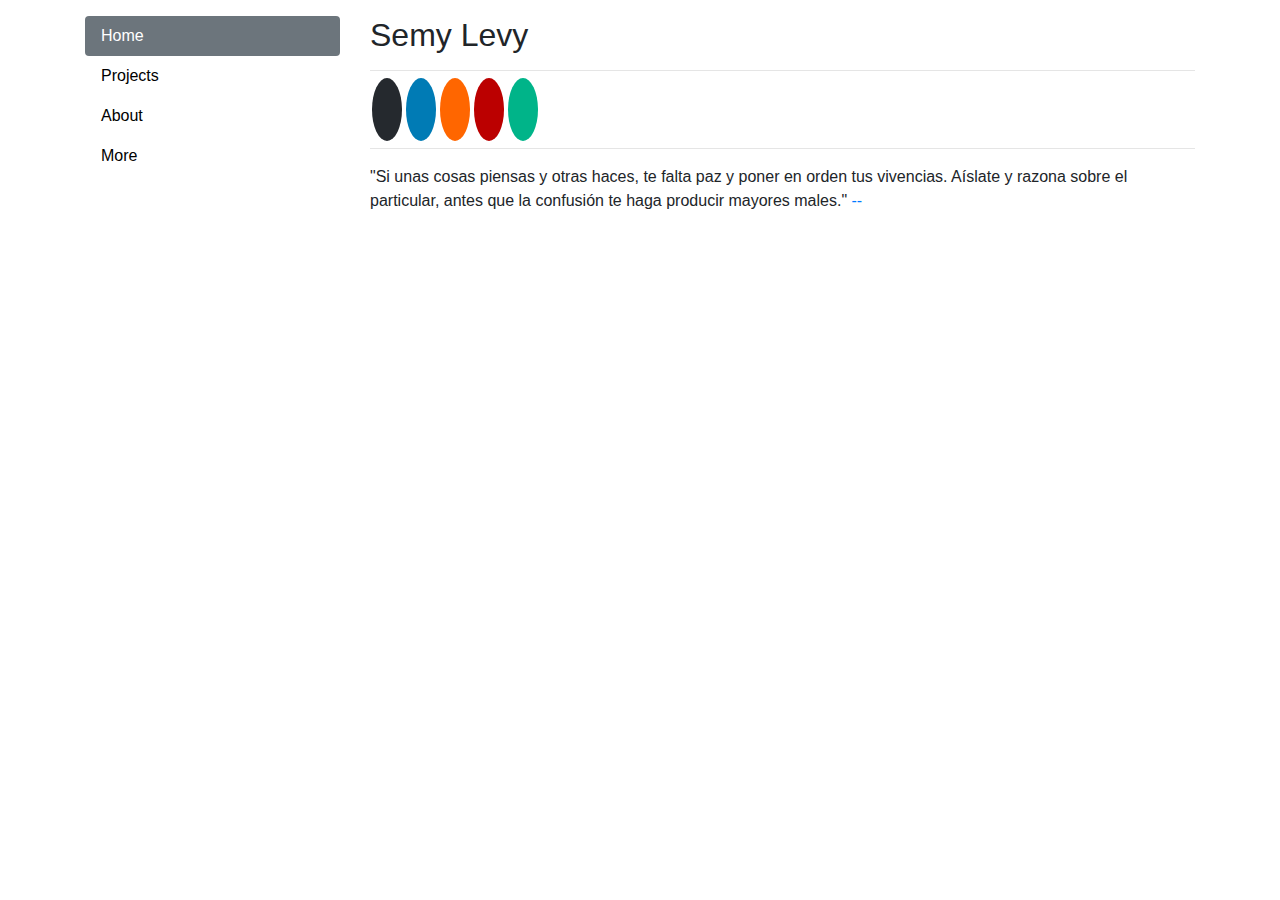
<file: index.html>
<!doctype html>
<html lang="en">
<head>
    <title>semy_levy_info</title>
    <meta charset="utf-8">
    <meta name="viewport" content="width=device-width, initial-scale=1, shrink-to-fit=no">
    <link rel="stylesheet" href="https://maxcdn.bootstrapcdn.com/bootstrap/4.0.0/css/bootstrap.min.css" integrity="sha384-Gn5384xqQ1aoWXA+058RXPxPg6fy4IWvTNh0E263XmFcJlSAwiGgFAW/dAiS6JXm" crossorigin="anonymous">
    <link href="https://fonts.googleapis.com/css?family=Space+Mono" rel="stylesheet">
    <link rel="stylesheet" href="https://use.fontawesome.com/releases/v5.0.13/css/all.css" integrity="sha384-DNOHZ68U8hZfKXOrtjWvjxusGo9WQnrNx2sqG0tfsghAvtVlRW3tvkXWZh58N9jp" crossorigin="anonymous">
    <link rel="stylesheet" href="css/styles.css">
</head>
<body>
    <div class="container">
        <div class="row">
            <div class="col-sm-3 text-center text-sm-left align-self-start mt-3">
                <div class="nav nav-pills flex-row flex-sm-column" id="v-pills-tab" role="tablist" aria-orientation="vertical horizontal-sm">
                    <a class="nav-link active bg-active-dark" id="v-pills-home-tab" data-toggle="pill" href="#v-pills-home" role="tab" aria-controls="v-pills-home" aria-selected="true">Home</a>
                    <a class="nav-link" id="v-pills-projects-tab" data-toggle="pill" href="#v-pills-projects" role="tab" aria-controls="v-pills-projects" aria-selected="false">Projects</a>
                    <a class="nav-link" id="v-pills-about-tab" data-toggle="pill" href="#v-pills-about" role="tab" aria-controls="v-pills-about" aria-selected="false">About</a>
                    <a class="nav-link extra-pill" id="v-pills-more-tab" data-toggle="pill" href="#v-pills-more" role="tab" aria-controls="v-pills-more" aria-selected="false">More</a>
                </div>
            </div>
            <div class="col-sm-9 align-self-start mt-3">
                <div class="tab-content" id="v-pills-tabContent">
                    <div class="tab-pane fade show active" id="v-pills-home" role="tabpanel" aria-labelledby="v-pills-home-tab">
                        <h2>Semy Levy</h2>
                        <hr>
                        <a href="https://github.com/semylevy"><i class="fab fa-github"></i></a>
                        <a href="https://www.linkedin.com/in/semylevy/"><i class="fab fa-linkedin"></i></a>
                        <a href="mailto:semylb@gmail.com"><i class="fas fa-envelope"></i></a>
                        <a href="https://www.youtube.com/user/010slb"><i class="fab fa-youtube"></i></a>
                        <a href="#" class="fab fa-google"></a>
                        <hr>
                        <p>"Si unas cosas piensas y otras haces, te falta paz y poner en orden tus vivencias. Aíslate y razona sobre el particular, antes que la confusión te haga producir mayores males." <a href="https://twitter.com/xalhos" target="_blank">--</a></p>
                    </div>
                    <div class="tab-pane fade" id="v-pills-projects" role="tabpanel" aria-labelledby="v-pills-projects-tab">
                        <h3>Some of my work</h3>
                        <hr>
                        <ul>
                            <li><a href="g-sandbox">Geometry Sandbox</a></li>
                                <ul class="b">
                                    <li>Line (and shape) drawing and transformations. Web app for Algorithm Design class.</li>
                                </ul>
                            <br>
                            <li><a href="http://edukasparov.com/" target="_blank">EduKasparov</a></li>
                                <ul class="b">
                                    <li>Online forum to be used by chess teachers. Designed for Fundación Kasparov (Mexico).</li>
                                </ul>
                            <br>
                            <li><a href="https://github.com/semylevy/C-Tron-Multiplayer" target="_blank">C Tron Multiplayer</a></li>
                                <ul class="b">
                                    <li>Multiplayer port of arcade game Tron. Fully developed in C.</li>
                                </ul>
                            <br>
                            <li>Zero Pi Day Bot</li>
                            <li>More to come...</li>
                        </ul>
                    </div>
                    <div class="tab-pane fade" id="v-pills-about" role="tabpanel" aria-labelledby="v-pills-about-tab">
                        <h3>About me</h3>
                        <hr>
                        <p>Write something about me.<br><a href="https://goo.gl/x7pzps" target="_blank">Here</a> is my resume. And <a href="https://github.com/semylevy" target="_blank">here</a> is mi Gihtub page.</p>
                    </div>
                    <div class="tab-pane fade" id="v-pills-more" role="tabpanel" aria-labelledby="v-pills-more-tab">
                        <h3>More...</h3>
                        <hr>
                            <ul style="list-style-type: disc;">
                                <li><a href="https://www.youtube.com/watch?v=cRyQweOwi1M" target="_blank">my dog</a></li>
                            </ul>
                        </p>
                    </div>
                </div>
            </div>
        </div>
    </div>
    <script src="https://code.jquery.com/jquery-3.2.1.slim.min.js" integrity="sha384-KJ3o2DKtIkvYIK3UENzmM7KCkRr/rE9/Qpg6aAZGJwFDMVNA/GpGFF93hXpG5KkN" crossorigin="anonymous"></script>
    <script src="https://cdnjs.cloudflare.com/ajax/libs/popper.js/1.12.9/umd/popper.min.js" integrity="sha384-ApNbgh9B+Y1QKtv3Rn7W3mgPxhU9K/ScQsAP7hUibX39j7fakFPskvXusvfa0b4Q" crossorigin="anonymous"></script>
    <script src="https://maxcdn.bootstrapcdn.com/bootstrap/4.0.0/js/bootstrap.min.js" integrity="sha384-JZR6Spejh4U02d8jOt6vLEHfe/JQGiRRSQQxSfFWpi1MquVdAyjUar5+76PVCmYl" crossorigin="anonymous"></script>
</body>
</html>
</file>
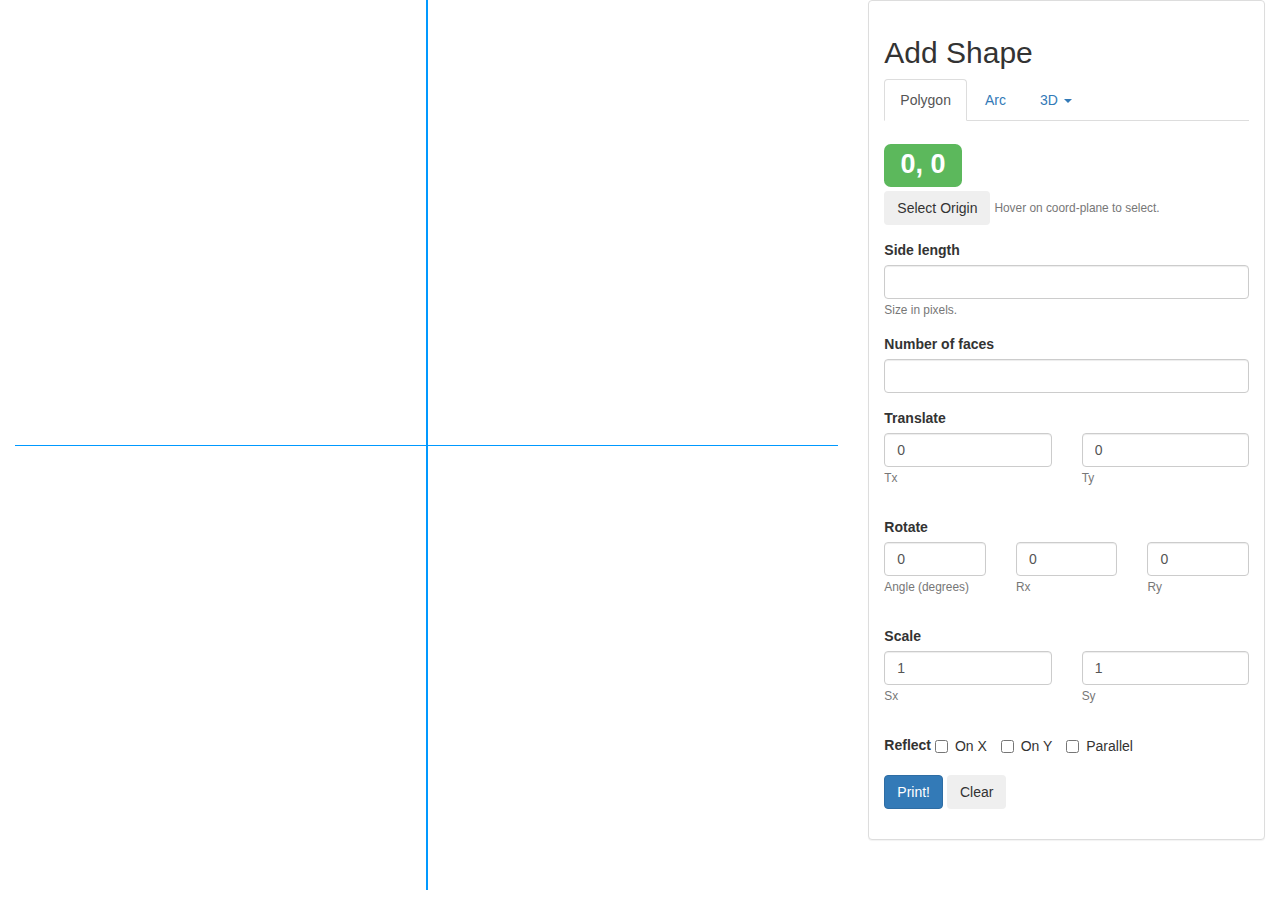
<file: g-sandbox/index.html>
<!DOCTYPE html>
<html>
  <head>
    <meta charset="utf-8">
    <meta name="viewport" content="width=device-width, initial-scale=1, shrink-to-fit=no">
    <title>Geometry Sandbox</title>
    <link rel="stylesheet" href="https://maxcdn.bootstrapcdn.com/bootstrap/3.3.7/css/bootstrap.min.css">
    <script src="https://ajax.googleapis.com/ajax/libs/jquery/3.2.1/jquery.min.js"></script>
    <script src="https://maxcdn.bootstrapcdn.com/bootstrap/3.3.7/js/bootstrap.min.js"></script>
    <link rel="stylesheet" href="css/transformaciones.css">
    <script src="js/p5.js"></script>
    <script src="js/transformaciones.js"></script>
    <script type='text/javascript' src='js/p5.dom.js'></script>
  </head>
  <body>
    <div class="container-fluid">
      <div class="row">
        <div class="col-xs-12 col-sm-12 col-md-8 col-lg-8">
          <div class="animations" id="t_space">
            <span id="tooltip-span"></span>
          </div>
        </div>
        <div class="col-xs-12 col-sm-12 col-md-4 col-lg-4">
          <div class="panel panel-default" id="selection_space">
            <div class="panel-body">
              <h2>Add Shape</h2>
              <!-- Nav tabs -->
              <ul class="nav nav-tabs" role="tablist">
                <li class="nav-item active">
                  <a class="nav-link active" data-toggle="tab" href="#polygon" role="tab">Polygon</a>
                </li>
                <li class="nav-item">
                  <a class="nav-link" data-toggle="tab" href="#arc_shapes" role="tab">Arc</a>
                </li>
                <li class="dropdown">
                  <a class="dropdown-toggle" data-toggle="dropdown" href="#">3D
                    <span class="caret"></span></a>
                    <ul class="dropdown-menu">
                      <li><a role="tab" data-toggle="tab" href="#3d-cube">Cube</a></li>
                      <li><a role="tab" data-toggle="tab" href="#3d-prism-rectangular">Rectangular prism</a></li>
                      <li><a role="tab" data-toggle="tab" href="#3d-prism-triangular">Triangular prism</a></li>
                      <li><a role="tab" data-toggle="tab" href="#3d-cone">Cone</a></li>
                    </ul>
                  </li>
              </ul>
              <form>
                <div class="form-group">
                  <h1><span class="label progress-bar-success" id="coords_text">0, 0</span></h1>
                  <button type="button" class="btn btn-secondary" onclick="setListener()">Select Origin</button>
                  <small id="passwordHelpInline" class="text-muted">
                    Hover on coord-plane to select.
                  </small>
                </div>
              </form>
              <!-- Tab panes -->
              <div class="tab-content">
                <div class="tab-pane active" id="polygon" role="tabpanel">
                  <form>
                    <div class="form-group">
                      <label for="exampleInputEmail1">Side length</label>
                      <input type="email" class="form-control" id="polygon_side_length" aria-describedby="passwordHelpInline">
                      <small id="passwordHelpInline" class="text-muted">
                        Size in pixels.
                      </small>
                    </div>
                    <div class="form-group">
                      <label for="exampleInputEmail1">Number of faces</label>
                      <input type="email" class="form-control" id="side_num" aria-describedby="emailHelp">
                    </div>
                  </form>
                </div>
                <div class="tab-pane" id="arc_shapes" role="tabpanel">
                  <form>
                    <div class="row">
                      <div class="form-group col-xs-6">
                        <label for="exampleInputEmail1">Radius</label>
                        <input type="email" class="form-control" id="arc_radius" aria-describedby="passwordHelpInline">
                        <small id="passwordHelpInline" class="text-muted">
                          Size in pixels.
                        </small>
                      </div>
                      <div class="form-group col-xs-6">
                        <label for="exampleInputEmail1">Angle</label>
                        <input type="email" class="form-control" id="arc_angle" aria-describedby="passwordHelpInline">
                        <small id="passwordHelpInline" class="text-muted">
                          Degrees, only multiples of 45º.
                        </small>
                      </div>
                    </div>
                  </form>
                </div>
                <div class="tab-pane" id="3d-cube" role="tabpanel">
                  <div class="form-group">
                    <label for="exampleInputEmail1">Side length</label>
                    <input type="email" class="form-control" id="cube_side_length" aria-describedby="passwordHelpInline">
                    <small id="passwordHelpInline" class="text-muted">
                      Size in pixels.
                    </small>
                  </div>
                </div>
                <div class="tab-pane" id="3d-prism-rectangular" role="tabpanel">
                  <div class="form-group">
                    <div class="row">
                      <div class="form-group col-xs-4">
                        <label for="exampleInputEmail1">Width</label>
                        <input class="form-control" id="prism_rct_width" aria-describedby="emailHelp" value="0">
                      </div>
                      <div class="form-group col-xs-4">
                        <label for="exampleInputEmail1">Height</label>
                        <input class="form-control" id="prism_rct_height" aria-describedby="emailHelp" value="0">
                      </div>
                      <div class="form-group col-xs-4">
                        <label for="exampleInputEmail1">Depth</label>
                        <input class="form-control" id="prism_rct_depth" aria-describedby="emailHelp" value="0">
                      </div>
                    </div>
                  </div>
                </div>
                <div class="tab-pane" id="3d-prism-triangular" role="tabpanel">
                  <div class="form-group">
                    <div class="row">
                      <div class="form-group col-xs-6">
                        <label for="exampleInputEmail1">Side length</label>
                        <input type="email" class="form-control" id="prism_tr_side" aria-describedby="passwordHelpInline">
                        <small id="passwordHelpInline" class="text-muted">
                          Size in pixels.
                        </small>
                      </div>
                      <div class="form-group col-xs-6">
                        <label for="exampleInputEmail1">Depth</label>
                        <input type="email" class="form-control" id="prism_tr_depth" aria-describedby="passwordHelpInline">
                      </div>
                    </div>
                  </div>
                </div>
                <div class="tab-pane" id="3d-cone" role="tabpanel">
                  <div class="row">
                    <div class="form-group col-xs-6">
                      <label for="exampleInputEmail1">Radius</label>
                      <input type="email" class="form-control" id="cone_radius" aria-describedby="passwordHelpInline">
                      <small id="passwordHelpInline" class="text-muted">
                        Size in pixels.
                      </small>
                    </div>
                    <div class="form-group col-xs-6">
                      <label for="exampleInputEmail1">Height</label>
                      <input type="email" class="form-control" id="cone_height" aria-describedby="passwordHelpInline">
                    </div>
                  </div>
                </div>
              </div>
              <form>
                <div class="form-group">
                  <div class="form-group">
                    <label for="exampleInputEmail1">Translate</label>
                    <div class="row">
                      <div class="form-group col-xs-6">
                        <input class="form-control" id="translate_val_x" aria-describedby="emailHelp" value="0">
                        <small id="emailHelp" class="form-text text-muted">Tx</small>
                      </div>
                      <div class="form-group col-xs-6">
                        <input class="form-control" id="translate_val_y" aria-describedby="emailHelp" value="0">
                        <small id="emailHelp" class="form-text text-muted">Ty</small>
                      </div>
                    </div>
                  </div>
                  <div class="form-group">
                    <label for="exampleInputEmail1">Rotate</label>
                    <div class="row">
                      <div class="form-group col-xs-4">
                        <input class="form-control" id="rotate_val_theta" aria-describedby="emailHelp" value="0">
                        <small id="emailHelp" class="form-text text-muted">Angle (degrees)</small>
                      </div>
                      <div class="form-group col-xs-4">
                        <input class="form-control" id="rotate_val_x" aria-describedby="emailHelp" value="0">
                        <small id="emailHelp" class="form-text text-muted">Rx</small>
                      </div>
                      <div class="form-group col-xs-4">
                        <input class="form-control" id="rotate_val_y" aria-describedby="emailHelp" value="0">
                        <small id="emailHelp" class="form-text text-muted">Ry</small>
                      </div>
                    </div>
                  </div>
                  <div class="form-group">
                    <label for="exampleInputEmail1">Scale</label>
                    <div class="row">
                      <div class="form-group col-xs-6">
                        <input class="form-control" id="scale_val_x" aria-describedby="emailHelp" value="1">
                        <small id="emailHelp" class="form-text text-muted">Sx</small>
                      </div>
                      <div class="form-group col-xs-6">
                        <input class="form-control" id="scale_val_y" aria-describedby="emailHelp" value="1">
                        <small id="emailHelp" class="form-text text-muted">Sy</small>
                      </div>
                    </div>
                  </div>
                  <div class="form-group">
                    <label>Reflect</label>
                    <label class="checkbox-inline">
                      <input type="checkbox" value="1" id="reflect_x">On X
                    </label>
                    <label class="checkbox-inline">
                      <input type="checkbox" value="2" id="reflect_y">On Y
                    </label>
                    <label class="checkbox-inline">
                      <input type="checkbox" value="4" id="reflect_parallel">Parallel
                    </label>
                  </div>
                  <button type="button" name="button" class="btn btn-primary" onclick="newShape()">Print!</button>
                  <button type="button" name="button" class="btn btn-secondary" onclick="clearScreen()">Clear</button>
                </div>
              </form>
            </div>
          </div>
        </div>
      </div>
    </div>
  </body>
</html>
</file>
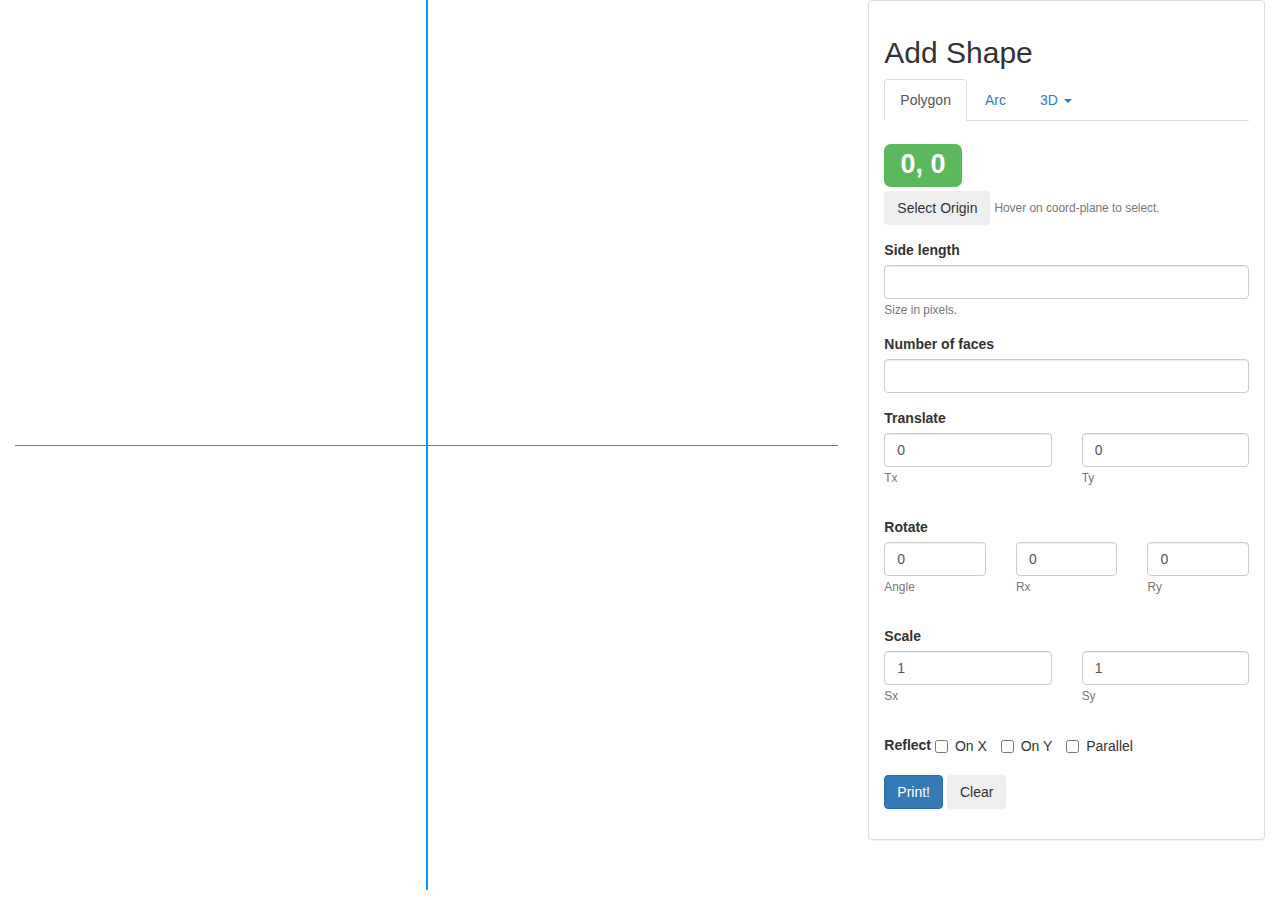
<file: transformaciones/index.html>
<!DOCTYPE html>
<html>
  <head>
    <meta charset="utf-8">
    <meta name="viewport" content="width=device-width, initial-scale=1, shrink-to-fit=no">
    <title>Coming soon...</title>
    <link rel="stylesheet" href="https://maxcdn.bootstrapcdn.com/bootstrap/3.3.7/css/bootstrap.min.css">
    <script src="https://ajax.googleapis.com/ajax/libs/jquery/3.2.1/jquery.min.js"></script>
    <script src="https://maxcdn.bootstrapcdn.com/bootstrap/3.3.7/js/bootstrap.min.js"></script>
    <link rel="stylesheet" href="../css/transformaciones.css">
    <script src="../js/p5.js"></script>
    <script src="../js/transformaciones.js"></script>
    <script type='text/javascript' src='../js/p5.dom.js'></script>
  </head>
  <body>
    <div class="container-fluid">
      <div class="row">
        <div class="col-xs-12 col-sm-12 col-md-8 col-lg-8">
          <div class="animations" id="t_space">
            <span id="tooltip-span"></span>
          </div>
        </div>
        <div class="col-xs-12 col-sm-12 col-md-4 col-lg-4">
          <div class="panel panel-default" id="selection_space">
            <div class="panel-body">
              <h2>Add Shape</h2>
              <!-- Nav tabs -->
              <ul class="nav nav-tabs" role="tablist">
                <li class="nav-item active">
                  <a class="nav-link active" data-toggle="tab" href="#polygon" role="tab">Polygon</a>
                </li>
                <li class="nav-item">
                  <a class="nav-link" data-toggle="tab" href="#arc_shapes" role="tab">Arc</a>
                </li>
                <li class="dropdown">
                  <a class="dropdown-toggle" data-toggle="dropdown" href="#">3D
                    <span class="caret"></span></a>
                    <ul class="dropdown-menu">
                      <li><a role="tab" data-toggle="tab" href="#3d-cube">Cube</a></li>
                      <li><a role="tab" data-toggle="tab" href="#3d-prism-rectangular">Rectangular prism</a></li>
                      <li><a role="tab" data-toggle="tab" href="#3d-prism-triangular">Triangular prism</a></li>
                      <li><a role="tab" data-toggle="tab" href="#3d-cone">Cone</a></li>
                    </ul>
                  </li>
              </ul>
              <form>
                <div class="form-group">
                  <h1><span class="label progress-bar-success" id="coords_text">0, 0</span></h1>
                  <button type="button" class="btn btn-secondary" onclick="setListener()">Select Origin</button>
                  <small id="passwordHelpInline" class="text-muted">
                    Hover on coord-plane to select.
                  </small>
                </div>
              </form>
              <!-- Tab panes -->
              <div class="tab-content">
                <div class="tab-pane active" id="polygon" role="tabpanel">
                  <form>
                    <div class="form-group">
                      <label for="exampleInputEmail1">Side length</label>
                      <input type="email" class="form-control" id="polygon_side_length" aria-describedby="passwordHelpInline">
                      <small id="passwordHelpInline" class="text-muted">
                        Size in pixels.
                      </small>
                    </div>
                    <div class="form-group">
                      <label for="exampleInputEmail1">Number of faces</label>
                      <input type="email" class="form-control" id="side_num" aria-describedby="emailHelp">
                    </div>
                  </form>
                </div>
                <div class="tab-pane" id="arc_shapes" role="tabpanel">
                  <form>
                    <div class="form-group">
                      <label for="exampleInputEmail1">Radius</label>
                      <input type="email" class="form-control" id="arc_radius" aria-describedby="passwordHelpInline">
                      <small id="passwordHelpInline" class="text-muted">
                        Size in pixels.
                      </small>
                    </div>
                  </form>
                </div>
                <div class="tab-pane" id="3d-cube" role="tabpanel">
                  <div class="form-group">
                    <label for="exampleInputEmail1">Side length</label>
                    <input type="email" class="form-control" id="cube_side_length" aria-describedby="passwordHelpInline">
                    <small id="passwordHelpInline" class="text-muted">
                      Size in pixels.
                    </small>
                  </div>
                </div>
                <div class="tab-pane" id="3d-prism-rectangular" role="tabpanel">
                  <div class="form-group">
                    <div class="row">
                      <div class="form-group col-xs-4">
                        <label for="exampleInputEmail1">Width</label>
                        <input class="form-control" id="prism_rct_width" aria-describedby="emailHelp" value="0">
                      </div>
                      <div class="form-group col-xs-4">
                        <label for="exampleInputEmail1">Height</label>
                        <input class="form-control" id="prism_rct_height" aria-describedby="emailHelp" value="0">
                      </div>
                      <div class="form-group col-xs-4">
                        <label for="exampleInputEmail1">Depth</label>
                        <input class="form-control" id="prism_rct_depth" aria-describedby="emailHelp" value="0">
                      </div>
                    </div>
                  </div>
                </div>
                <div class="tab-pane" id="3d-prism-triangular" role="tabpanel">
                  <div class="form-group">
                    <div class="row">
                      <div class="form-group col-xs-6">
                        <label for="exampleInputEmail1">Side length</label>
                        <input type="email" class="form-control" id="prism_tr_side" aria-describedby="passwordHelpInline">
                        <small id="passwordHelpInline" class="text-muted">
                          Size in pixels.
                        </small>
                      </div>
                      <div class="form-group col-xs-6">
                        <label for="exampleInputEmail1">Depth</label>
                        <input type="email" class="form-control" id="prism_tr_depth" aria-describedby="passwordHelpInline">
                      </div>
                    </div>
                  </div>
                </div>
                <div class="tab-pane" id="3d-cone" role="tabpanel">
                </div>
              </div>
              <form>
                <div class="form-group">
                  <div class="form-group">
                    <label for="exampleInputEmail1">Translate</label>
                    <div class="row">
                      <div class="form-group col-xs-6">
                        <input class="form-control" id="translate_val_x" aria-describedby="emailHelp" value="0">
                        <small id="emailHelp" class="form-text text-muted">Tx</small>
                      </div>
                      <div class="form-group col-xs-6">
                        <input class="form-control" id="translate_val_y" aria-describedby="emailHelp" value="0">
                        <small id="emailHelp" class="form-text text-muted">Ty</small>
                      </div>
                    </div>
                  </div>
                  <div class="form-group">
                    <label for="exampleInputEmail1">Rotate</label>
                    <div class="row">
                      <div class="form-group col-xs-4">
                        <input class="form-control" id="rotate_val_theta" aria-describedby="emailHelp" value="0">
                        <small id="emailHelp" class="form-text text-muted">Angle</small>
                      </div>
                      <div class="form-group col-xs-4">
                        <input class="form-control" id="rotate_val_x" aria-describedby="emailHelp" value="0">
                        <small id="emailHelp" class="form-text text-muted">Rx</small>
                      </div>
                      <div class="form-group col-xs-4">
                        <input class="form-control" id="rotate_val_y" aria-describedby="emailHelp" value="0">
                        <small id="emailHelp" class="form-text text-muted">Ry</small>
                      </div>
                    </div>
                  </div>
                  <div class="form-group">
                    <label for="exampleInputEmail1">Scale</label>
                    <div class="row">
                      <div class="form-group col-xs-6">
                        <input class="form-control" id="scale_val_x" aria-describedby="emailHelp" value="1">
                        <small id="emailHelp" class="form-text text-muted">Sx</small>
                      </div>
                      <div class="form-group col-xs-6">
                        <input class="form-control" id="scale_val_y" aria-describedby="emailHelp" value="1">
                        <small id="emailHelp" class="form-text text-muted">Sy</small>
                      </div>
                    </div>
                  </div>
                  <div class="form-group">
                    <label>Reflect</label>
                    <label class="checkbox-inline">
                      <input type="checkbox" value="1" id="reflect_x">On X
                    </label>
                    <label class="checkbox-inline">
                      <input type="checkbox" value="2" id="reflect_y">On Y
                    </label>
                    <label class="checkbox-inline">
                      <input type="checkbox" value="3" id="reflect_parallel">Parallel
                    </label>
                  </div>
                  <button type="button" name="button" class="btn btn-primary" onclick="newShape()">Print!</button>
                  <button type="button" name="button" class="btn btn-secondary" onclick="clearScreen()">Clear</button>
                </div>
              </form>
            </div>
          </div>
        </div>
      </div>
    </div>
  </body>
</html>
</file>
<file: css/styles.css>
.nav-pills .nav-link.active, .nav-pills .show > .nav-link {
    color: #fff;
    background-color: #6c757c;
}

.nav-pills .nav-link:not(.active), .nav-pills .show > .nav-link {
    color: black;
    background-color: white;
}

.nav-pills .nav-link:not(.active):hover, .nav-pills .show > .nav-link {
    color: #343a40;
    background-color: white;
}

.fab, .fas {
    padding: 15px;
    font-size: 30px;
    width: 60px;
    height: 60px;
    text-align: center;
    text-decoration: none;
    margin: 2px 2px;
    border-radius: 50%;
  }
  
  .fab:hover, .fas:hover {
      opacity: 0.7;
      color: white;
      text-decoration: none;
  }

  .fa-github {
      background: #25292e;
      color: white;
  }

  .fa-envelope {
    background: #ff6600;
    color: white;
  }
  
  .fa-linkedin {
    background: #007bb5;
    color: white;
  }
  
  .fa-youtube {
    background: #bb0000;
    color: white;
  }

  .fa-google {
    background: #00b489;
    color: white;
  }
</file>
<file: g-sandbox/css/transformaciones.css>
.animations {
    text-decoration:none;
    position:relative;
}

.animations span {
    display:none;
}

.animations:hover span {
    display:block;
    position:fixed;
    overflow:hidden;
}
</file>
<file: css/transformaciones.css>
.animations {
    text-decoration:none;
    position:relative;
}

.animations span {
    display:none;
}

.animations:hover span {
    display:block;
    position:fixed;
    overflow:hidden;
}
</file>
